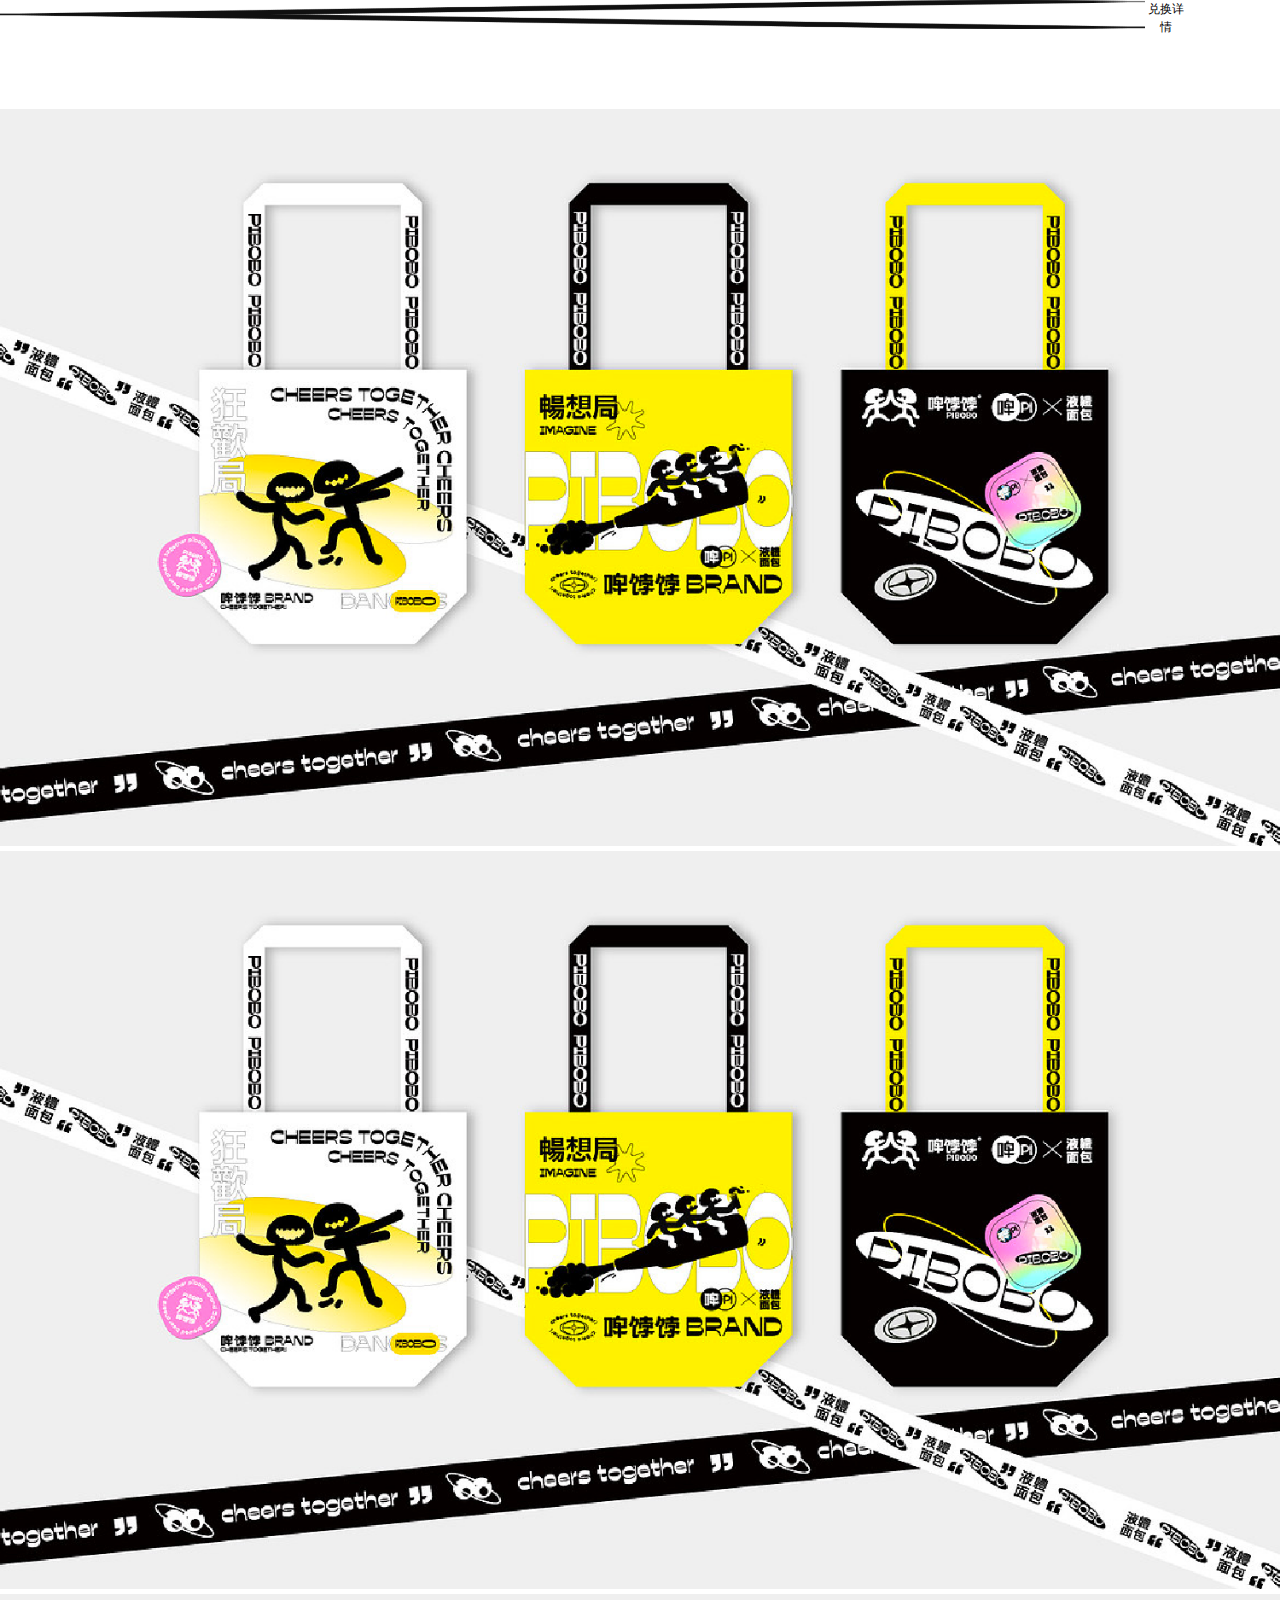
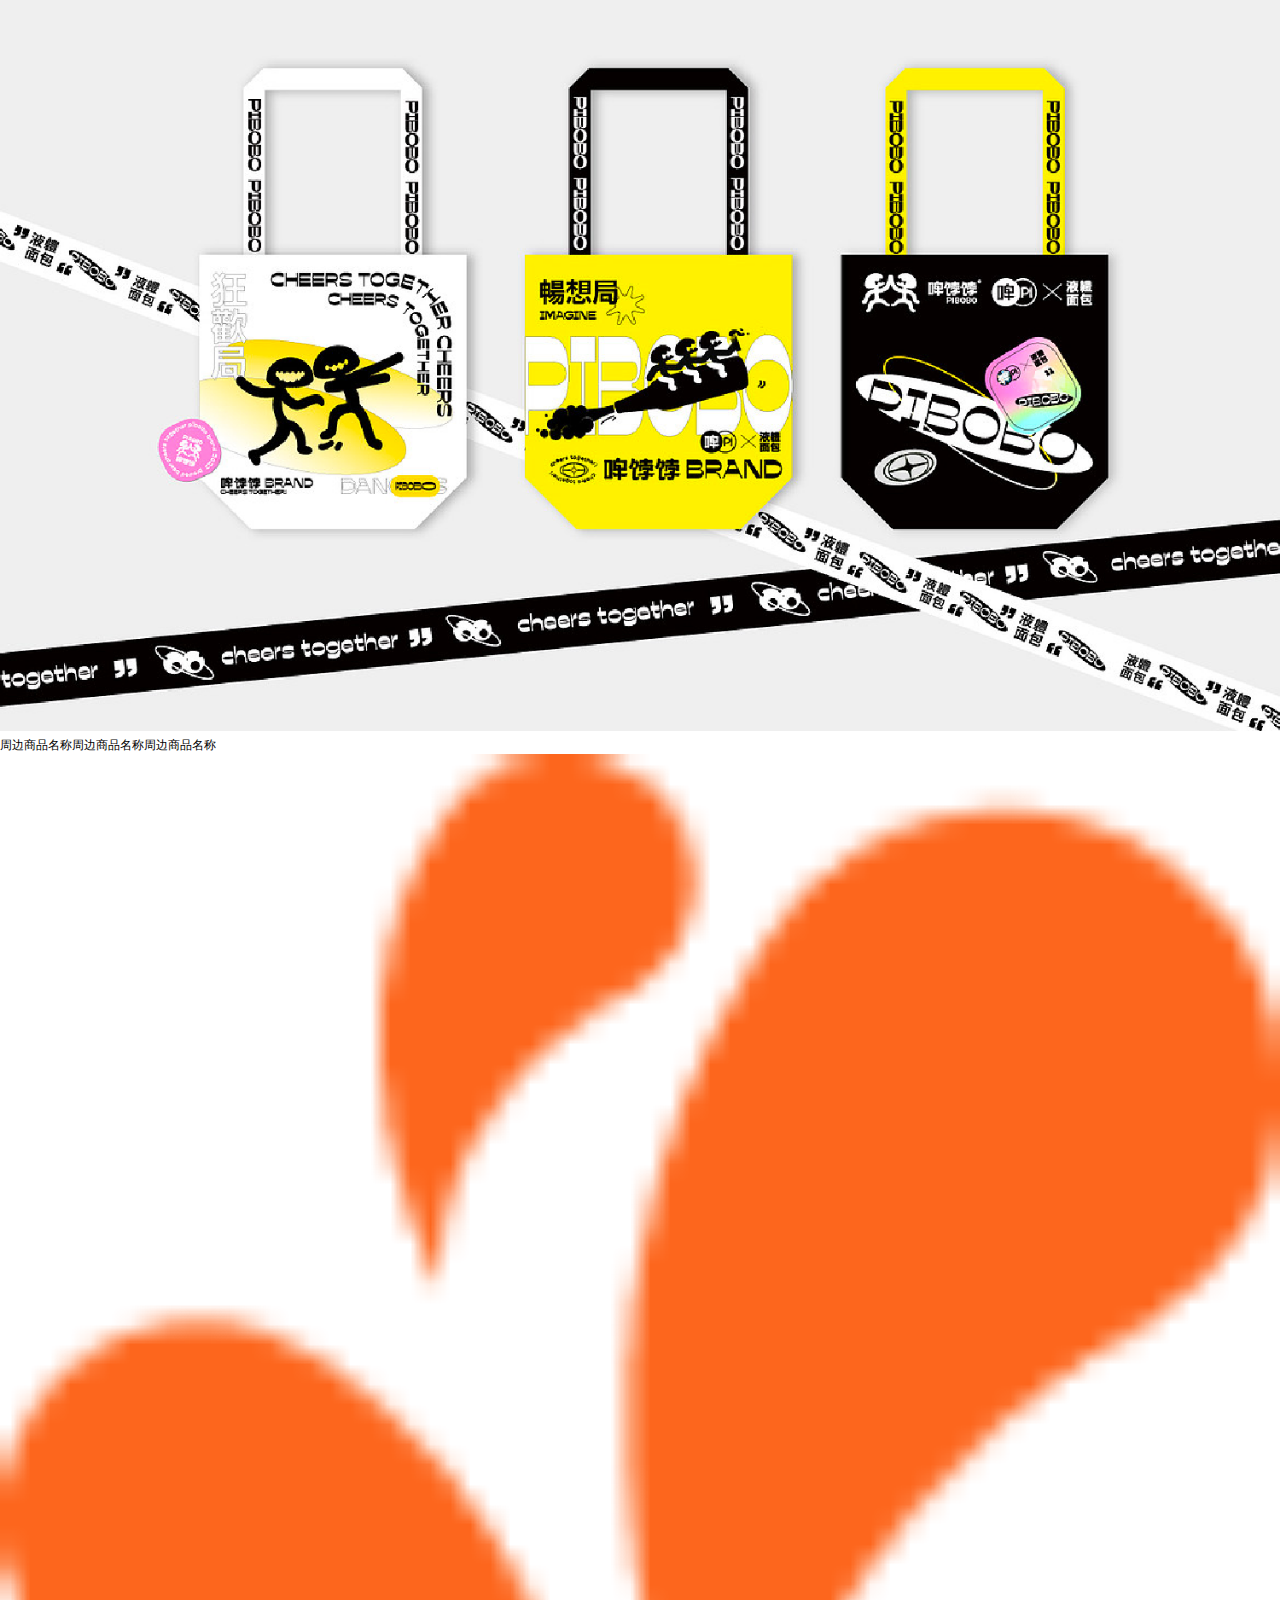
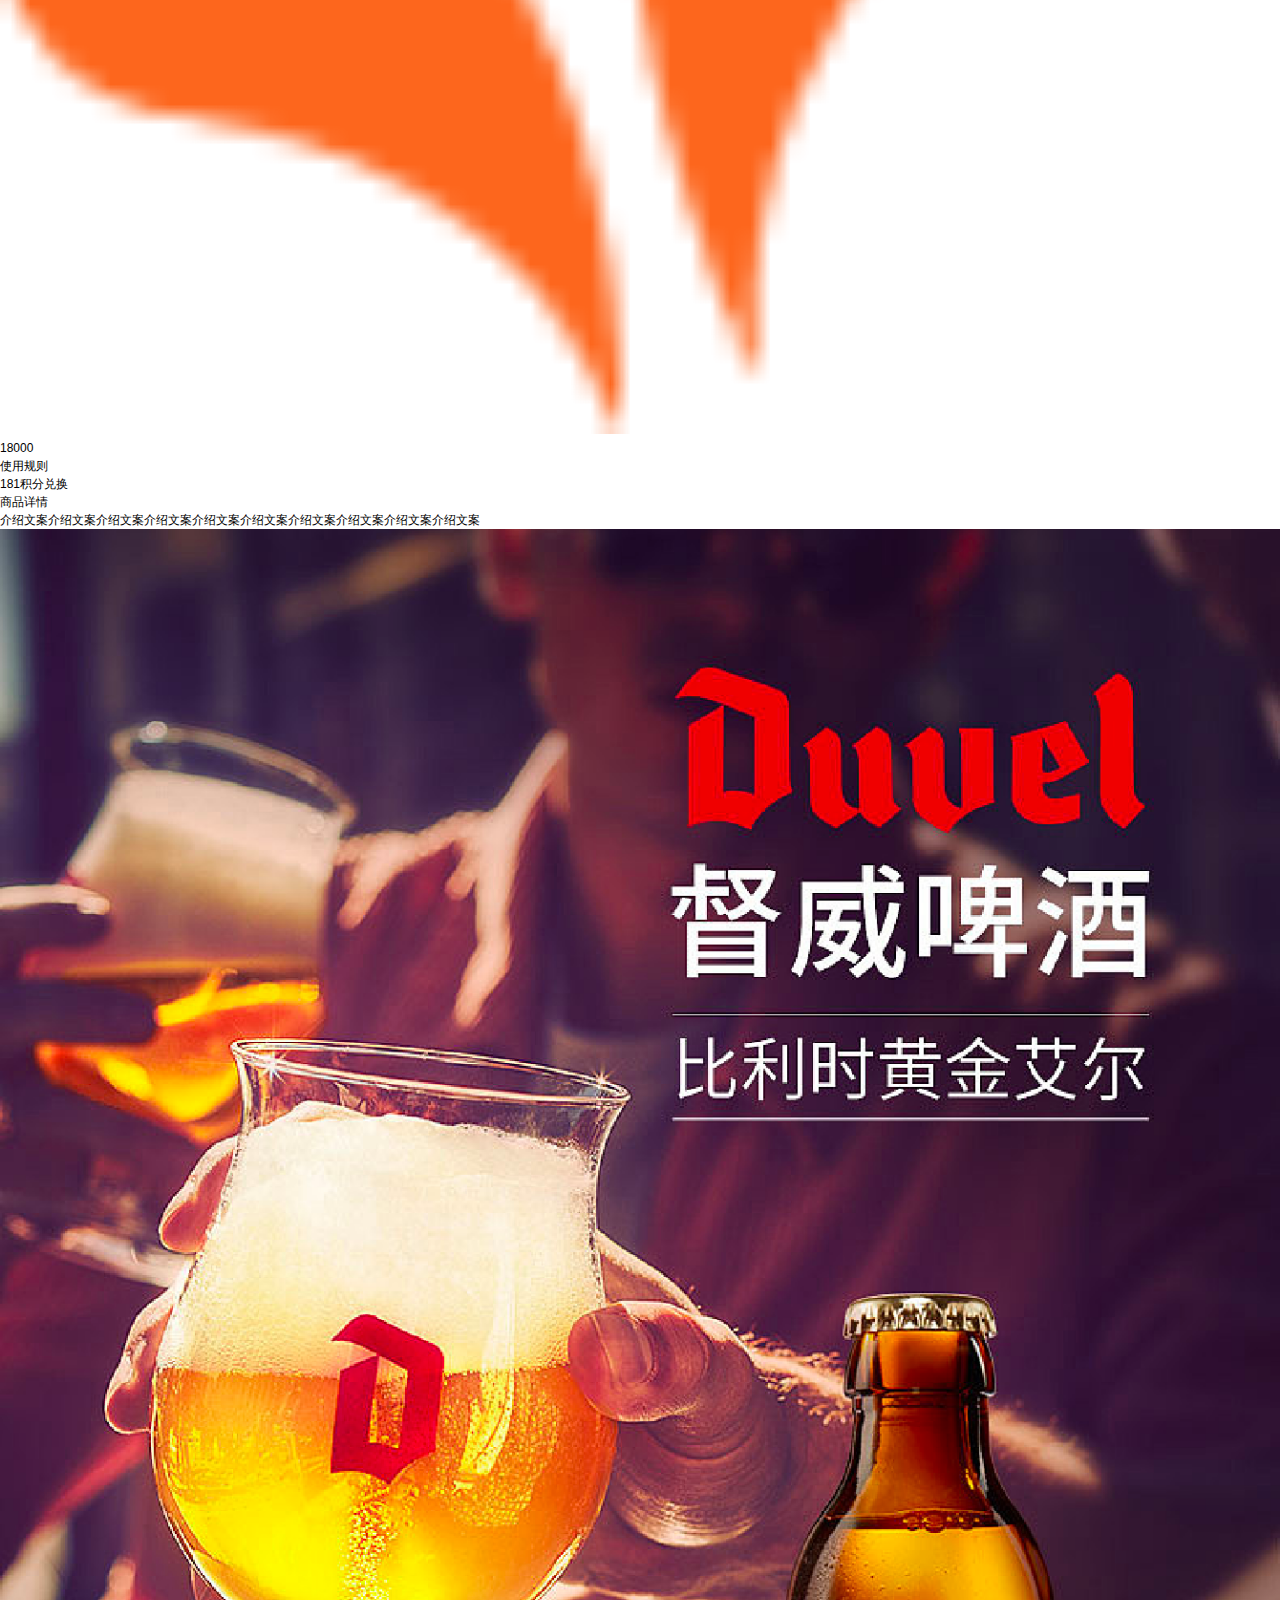
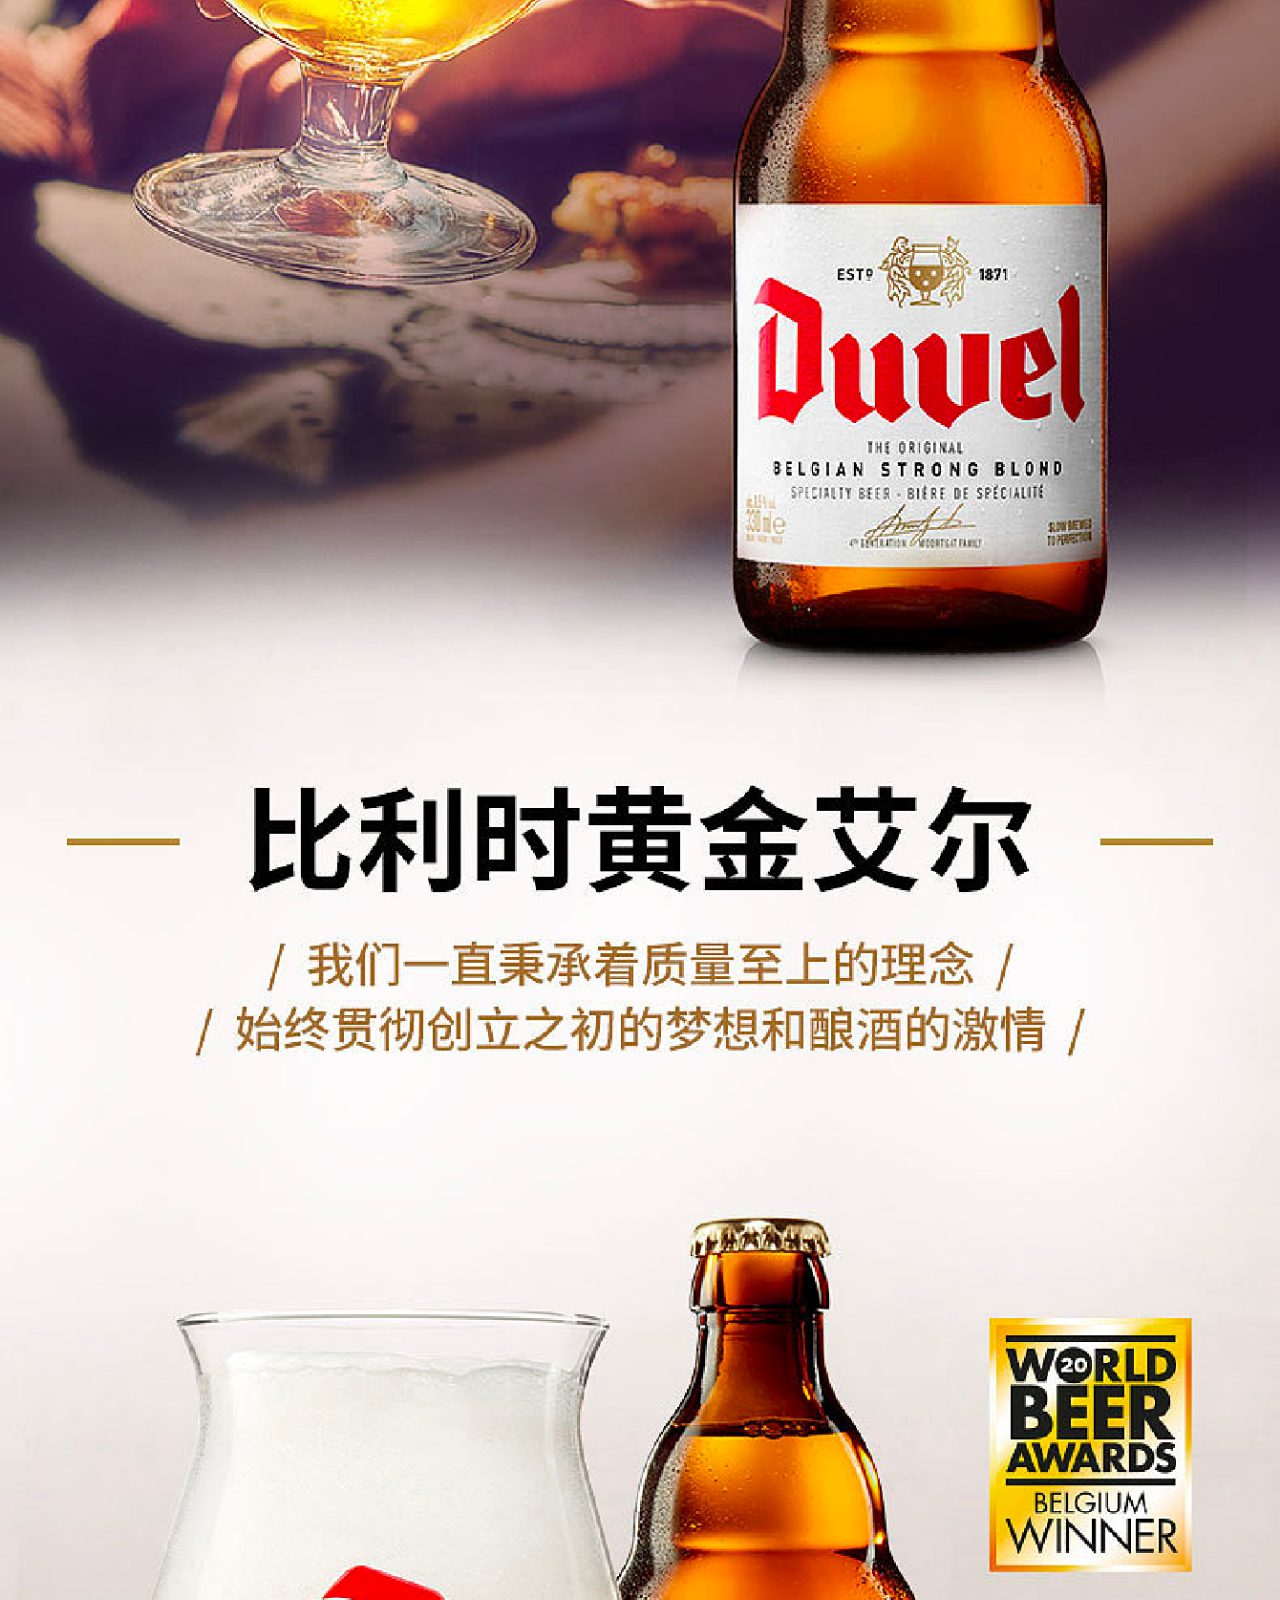
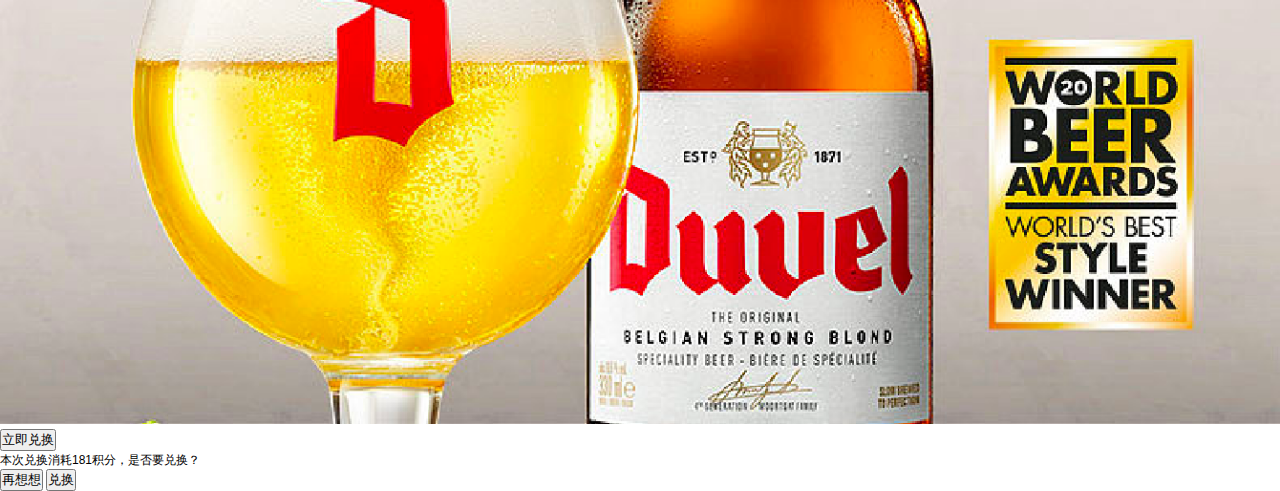
<file: js/web-apis/day-01/yeppi.html>
<!DOCTYPE html>
<html lang="en">
  <head>
    <meta charset="UTF-8" />
    <meta name="viewport" content="width=device-width, initial-scale=1.0" />
    <meta
      name="viewport"
      content="width=device-width, initial-scale=1, maximum-scale=1, minimum-scale=1, user-scalable=no"
    />
    <title>yeppi周边详情页</title>
    <link rel="stylesheet" href="./css/base.css" />
    <link rel="stylesheet" href="./demo.css" />
  </head>

  <body>
    <div class="header">
      <img src="./img/Fill 1@2x.png" alt="" />
      <span>兑换详情</span>
    </div>

    <div class="productimg">
      <img src="./img/矩形@2x.png" alt="" />
      <img src="./img/矩形@2x.png" alt="" />
      <img src="./img/矩形@2x.png" alt="" />
    </div>

    <div class="productIntroduction">
      <div class="left">周边商品名称周边商品名称周边商品名称</div>
      <div class="right">
        <img src="./img/Frame@2x.png" alt="" />
        <p>18000</p>
      </div>
    </div>

    <div class="useRule">使用规则</div>
    <div class="ruleContent">181积分兑换</div>

    <div class="details_title">商品详情</div>
    <div class="details_content">
      介绍文案介绍文案介绍文案介绍文案介绍文案介绍文案介绍文案介绍文案介绍文案介绍文案
    </div>

    <div class="productIconImg">
      <img src="./img/Rectangle 20340@2x.png" alt="" />
    </div>

    <div class="btn">
      <button class="exchange-btn" id="openModal">立即兑换</button>
    </div>

    <div class="modal" id="modal">
      <div class="modal-content">
        <p>本次兑换消耗181积分，是否要兑换？</p>
        <div class="modal-btns">
          <button class="modal-btn" data-close>再想想</button>
          <button class="modal-btn sure" data-close>兑换</button>
        </div>
      </div>

      <div class="modal-mask" id="modalmask" data-close></div>
    </div>

    <script src="./js/flexible.js"></script>
  </body>
</html>
</file>
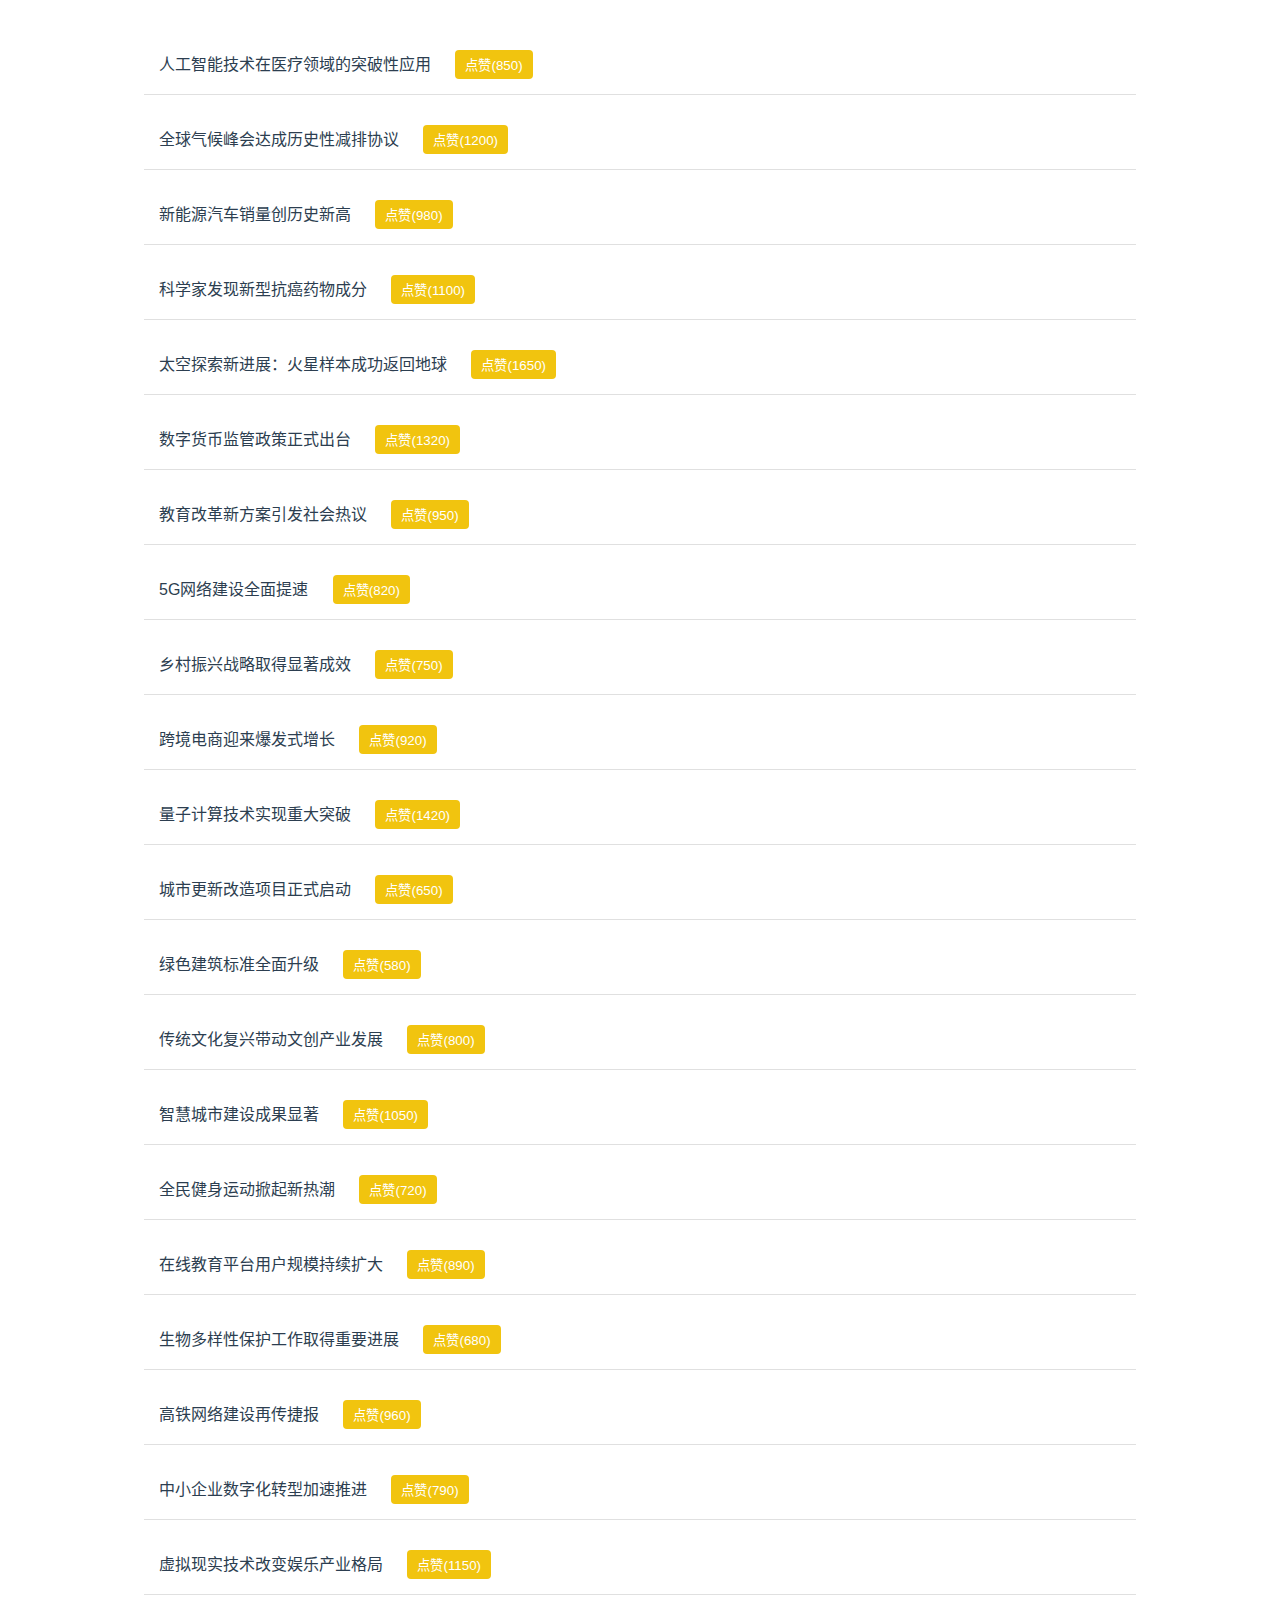
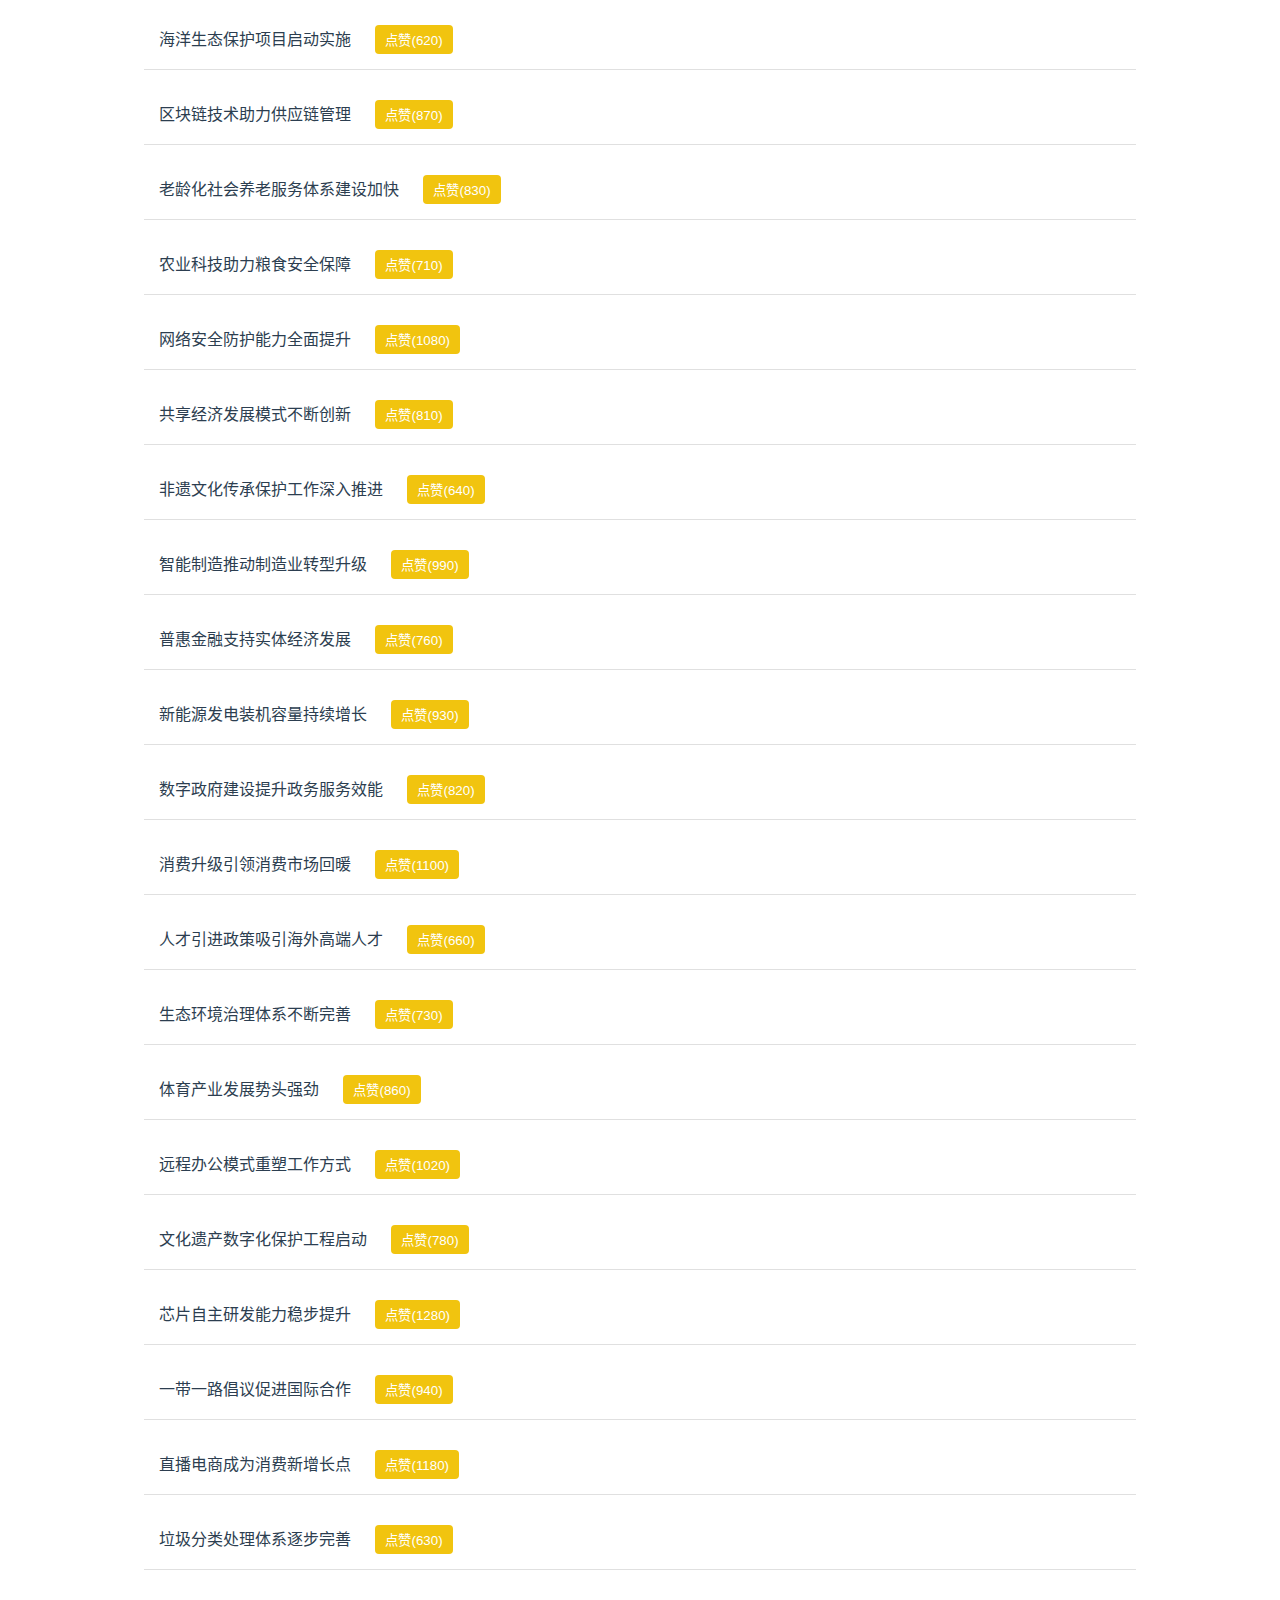
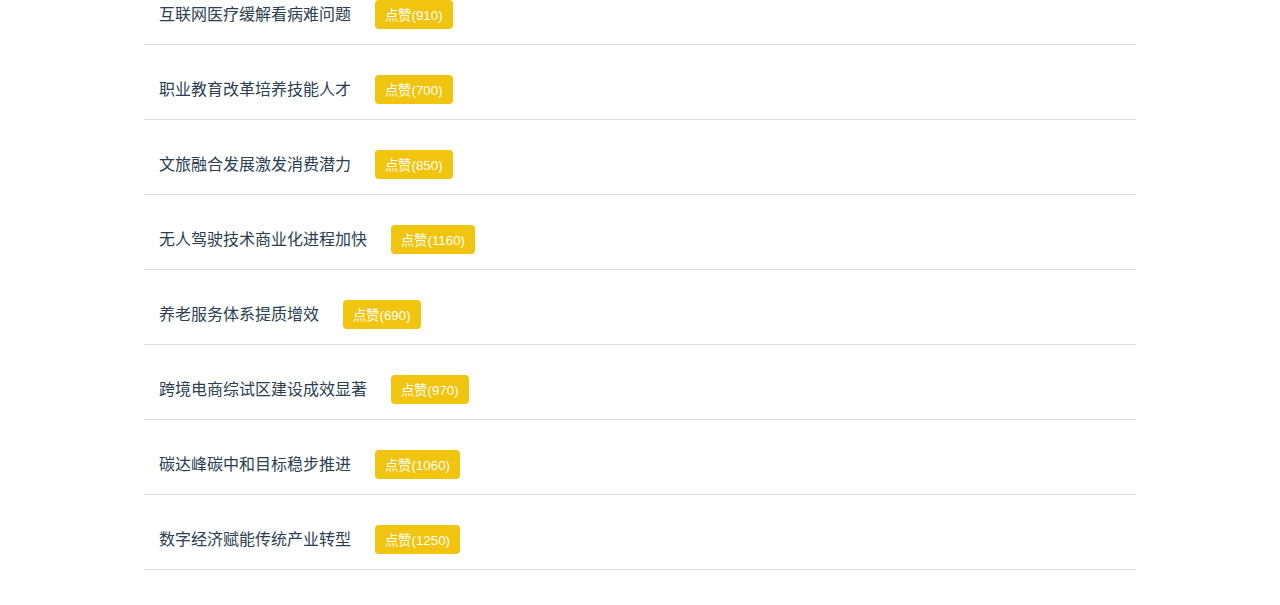
<file: js/web-apis/day-02/exercise.html>
<!DOCTYPE html>
<html lang="zh-CN">
  <head>
    <meta charset="UTF-8" />
    <meta name="viewport" content="width=device-width, initial-scale=1.0" />
    <title>新闻列表</title>
    <style>
      /* 基础样式，确保页面出现滚动条 */

      body {
        margin: 0;
        padding: 20px;
        font-family: Arial, sans-serif;
      }

      #newsList {
        list-style: none;
        padding: 0;
        width: 80%;
        margin: 0 auto;
      }

      #newsList li {
        margin: 15px 0;
        padding: 15px;
        border-bottom: 1px solid #e0e0e0;
      }

      #newsList a {
        text-decoration: none;
        color: #2c3e50;
        font-size: 16px;
      }

      #newsList a:hover {
        color: #3498db;
      }

      .like-btn {
        margin-left: 20px;
        padding: 5px 10px;
        border: none;
        border-radius: 4px;
        background-color: #f1c40f;
        color: white;
        cursor: pointer;
      }

      .like-btn:hover {
        background-color: #f39c12;
      }

      #backToTop {
        position: fixed;
        bottom: 30px;
        right: 30px;
        padding: 10px 15px;
        border: none;
        border-radius: 4px;
        background-color: #3498db;
        color: white;
        cursor: pointer;
        display: none;
      }

      #backToTop:hover {
        background-color: #2980b9;
      }
    </style>
  </head>

  <body>
    <!-- 新闻列表容器 -->
    <ul id="newsList"></ul>

    <!-- 返回顶部按钮 -->
    <button id="backToTop">返回顶部</button>

    <script>
      // 新闻数据
      const newsData = [
        {
          id: 1,
          title: "人工智能技术在医疗领域的突破性应用",
          views: 12500,
          likes: 850,
        },
        {
          id: 2,
          title: "全球气候峰会达成历史性减排协议",
          views: 18600,
          likes: 1200,
        },
        {
          id: 3,
          title: "新能源汽车销量创历史新高",
          views: 15200,
          likes: 980,
        },
        {
          id: 4,
          title: "科学家发现新型抗癌药物成分",
          views: 14300,
          likes: 1100,
        },
        {
          id: 5,
          title: "太空探索新进展：火星样本成功返回地球",
          views: 22100,
          likes: 1650,
        },
        {
          id: 6,
          title: "数字货币监管政策正式出台",
          views: 19800,
          likes: 1320,
        },
        {
          id: 7,
          title: "教育改革新方案引发社会热议",
          views: 16700,
          likes: 950,
        },
        {
          id: 8,
          title: "5G网络建设全面提速",
          views: 13400,
          likes: 820,
        },
        {
          id: 9,
          title: "乡村振兴战略取得显著成效",
          views: 11200,
          likes: 750,
        },
        {
          id: 10,
          title: "跨境电商迎来爆发式增长",
          views: 14500,
          likes: 920,
        },
        {
          id: 11,
          title: "量子计算技术实现重大突破",
          views: 17800,
          likes: 1420,
        },
        {
          id: 12,
          title: "城市更新改造项目正式启动",
          views: 9800,
          likes: 650,
        },
        {
          id: 13,
          title: "绿色建筑标准全面升级",
          views: 8700,
          likes: 580,
        },
        {
          id: 14,
          title: "传统文化复兴带动文创产业发展",
          views: 12300,
          likes: 800,
        },
        {
          id: 15,
          title: "智慧城市建设成果显著",
          views: 15600,
          likes: 1050,
        },
        {
          id: 16,
          title: "全民健身运动掀起新热潮",
          views: 10900,
          likes: 720,
        },
        {
          id: 17,
          title: "在线教育平台用户规模持续扩大",
          views: 13800,
          likes: 890,
        },
        {
          id: 18,
          title: "生物多样性保护工作取得重要进展",
          views: 9600,
          likes: 680,
        },
        {
          id: 19,
          title: "高铁网络建设再传捷报",
          views: 14200,
          likes: 960,
        },
        {
          id: 20,
          title: "中小企业数字化转型加速推进",
          views: 11800,
          likes: 790,
        },
        {
          id: 21,
          title: "虚拟现实技术改变娱乐产业格局",
          views: 16500,
          likes: 1150,
        },
        {
          id: 22,
          title: "海洋生态保护项目启动实施",
          views: 8900,
          likes: 620,
        },
        {
          id: 23,
          title: "区块链技术助力供应链管理",
          views: 13200,
          likes: 870,
        },
        {
          id: 24,
          title: "老龄化社会养老服务体系建设加快",
          views: 12700,
          likes: 830,
        },
        {
          id: 25,
          title: "农业科技助力粮食安全保障",
          views: 10500,
          likes: 710,
        },
        {
          id: 26,
          title: "网络安全防护能力全面提升",
          views: 15900,
          likes: 1080,
        },
        {
          id: 27,
          title: "共享经济发展模式不断创新",
          views: 12400,
          likes: 810,
        },
        {
          id: 28,
          title: "非遗文化传承保护工作深入推进",
          views: 9300,
          likes: 640,
        },
        {
          id: 29,
          title: "智能制造推动制造业转型升级",
          views: 14800,
          likes: 990,
        },
        {
          id: 30,
          title: "普惠金融支持实体经济发展",
          views: 11300,
          likes: 760,
        },
        {
          id: 31,
          title: "新能源发电装机容量持续增长",
          views: 13900,
          likes: 930,
        },
        {
          id: 32,
          title: "数字政府建设提升政务服务效能",
          views: 12100,
          likes: 820,
        },
        {
          id: 33,
          title: "消费升级引领消费市场回暖",
          views: 16200,
          likes: 1100,
        },
        {
          id: 34,
          title: "人才引进政策吸引海外高端人才",
          views: 9700,
          likes: 660,
        },
        {
          id: 35,
          title: "生态环境治理体系不断完善",
          views: 10800,
          likes: 730,
        },
        {
          id: 36,
          title: "体育产业发展势头强劲",
          views: 12900,
          likes: 860,
        },
        {
          id: 37,
          title: "远程办公模式重塑工作方式",
          views: 15300,
          likes: 1020,
        },
        {
          id: 38,
          title: "文化遗产数字化保护工程启动",
          views: 11600,
          likes: 780,
        },
        {
          id: 39,
          title: "芯片自主研发能力稳步提升",
          views: 18400,
          likes: 1280,
        },
        {
          id: 40,
          title: "一带一路倡议促进国际合作",
          views: 14100,
          likes: 940,
        },
        {
          id: 41,
          title: "直播电商成为消费新增长点",
          views: 17200,
          likes: 1180,
        },
        {
          id: 42,
          title: "垃圾分类处理体系逐步完善",
          views: 9500,
          likes: 630,
        },
        {
          id: 43,
          title: "互联网医疗缓解看病难问题",
          views: 13600,
          likes: 910,
        },
        {
          id: 44,
          title: "职业教育改革培养技能人才",
          views: 10700,
          likes: 700,
        },
        {
          id: 45,
          title: "文旅融合发展激发消费潜力",
          views: 12800,
          likes: 850,
        },
        {
          id: 46,
          title: "无人驾驶技术商业化进程加快",
          views: 16900,
          likes: 1160,
        },
        {
          id: 47,
          title: "养老服务体系提质增效",
          views: 10200,
          likes: 690,
        },
        {
          id: 48,
          title: "跨境电商综试区建设成效显著",
          views: 14500,
          likes: 970,
        },
        {
          id: 49,
          title: "碳达峰碳中和目标稳步推进",
          views: 15700,
          likes: 1060,
        },
        {
          id: 50,
          title: "数字经济赋能传统产业转型",
          views: 18300,
          likes: 1250,
        },
      ];

      // 渲染新闻列表
      const newsList = document.getElementById("newsList");
      newsData.forEach((item) => {
        const li = document.createElement("li");
        li.id = `news-item-${item.id}`; // 给li设置唯一ID
        li.innerHTML = `
                <a href="https://example.com" data-id="${item.id}">${item.title}</a>
                <button class="like-btn" data-id="${item.id}" data-likes="${item.likes}">点赞(${item.likes})</button>
            `;
        newsList.appendChild(li);
      });

      // 1. 事件委托：处理li、a标签点击事件
      newsList.addEventListener("click", (e) => {
        const target = e.target;

        // 处理a标签（阻止默认跳转 + 打印ID）
        if (target.tagName === "A") {
          e.preventDefault(); // 阻止默认跳转行为
          console.log(`点击A标签，对应新闻ID：${target.dataset.id}`);
        }

        // 处理li标签（打印ID）
        else if (target.tagName === "LI") {
          console.log(`点击LI元素，对应新闻ID：${target.id.split("-")[2]}`);
        }
      });

      // 2. 处理点赞按钮点击事件（阻止冒泡）
      newsList.addEventListener("click", (e) => {
        const target = e.target;
        if (target.classList.contains("like-btn")) {
          e.stopPropagation(); // 阻止冒泡到ul
          const currentLikes = parseInt(target.dataset.likes);
          const newLikes = currentLikes + 1;

          // 更新点赞数和显示文本
          target.dataset.likes = newLikes;
          target.textContent = `点赞(${newLikes})`;

          console.log(
            `新闻ID ${target.dataset.id} 点赞成功，当前点赞数：${newLikes}`
          );
        }
      });

      // 3. 监听页面滚动，控制返回顶部按钮显示
      const backToTop = document.getElementById("backToTop");
      window.addEventListener("scroll", () => {
        if (window.scrollY > 200) {
          backToTop.style.display = "block";
        } else {
          backToTop.style.display = "none";
        }
      });

      // 4. 返回顶部功能
      backToTop.addEventListener("click", () => {
        window.scrollTo({
          top: 0,
          behavior: "smooth", // 平滑滚动
        });
      });
    </script>
  </body>
</html>
</file>
<file: js/web-apis/day-01/css/base.css>
* {
  margin: 0;
  padding: 0;
  box-sizing: border-box;
}

li {
  list-style: none;
}

body {
  font: 14px/1.5 "Microsoft Yahei", "Hiragino Sans GB", "Heiti sc",
    "wenouanyi Micro Hei", sans-serif;
  color: 333;
}

a {
  color: #333;
  text-decoration: none;
}
</file>
<file: js/web-apis/day-01/demo.css>
.index {
  position: relative;
}
.header {
  display: flex;
  width: 92.8vw;
  height: 8.53333333vw;
  left: 4.53333333vw;
  top: 12.53333333vw;
  opacity: 1;
  text-align: center;
}
.header h3 {
  left: 36.13333333vw;
  top: 1.33333333vw;
  width: 19.54%;
  height: 6.53333333 vw;
  opacity: 1;
  font-family: PingFangSC;
  font-size: 4.53333333vw;
  font-weight: normal;
  line-height: normal;
  text-align: center;
  letter-spacing: 0vw;
  color: #101010;
}
body img {
  left: 0/3vw;
  top: 21.86666667vw;
  width: 100vw;
  height: 26.6%;
  opacity: 1;
}
.text1 {
  left: 40px;
  top: 628px;
  width: 500px;
  height: 98px;
  opacity: 1;
  font-family: PingFangSC;
  font-size: 34px;
  font-weight: normal;
  line-height: normal;
  letter-spacing: 0px;
  font-variation-settings: ;
  color: #000000;
}
</file>
